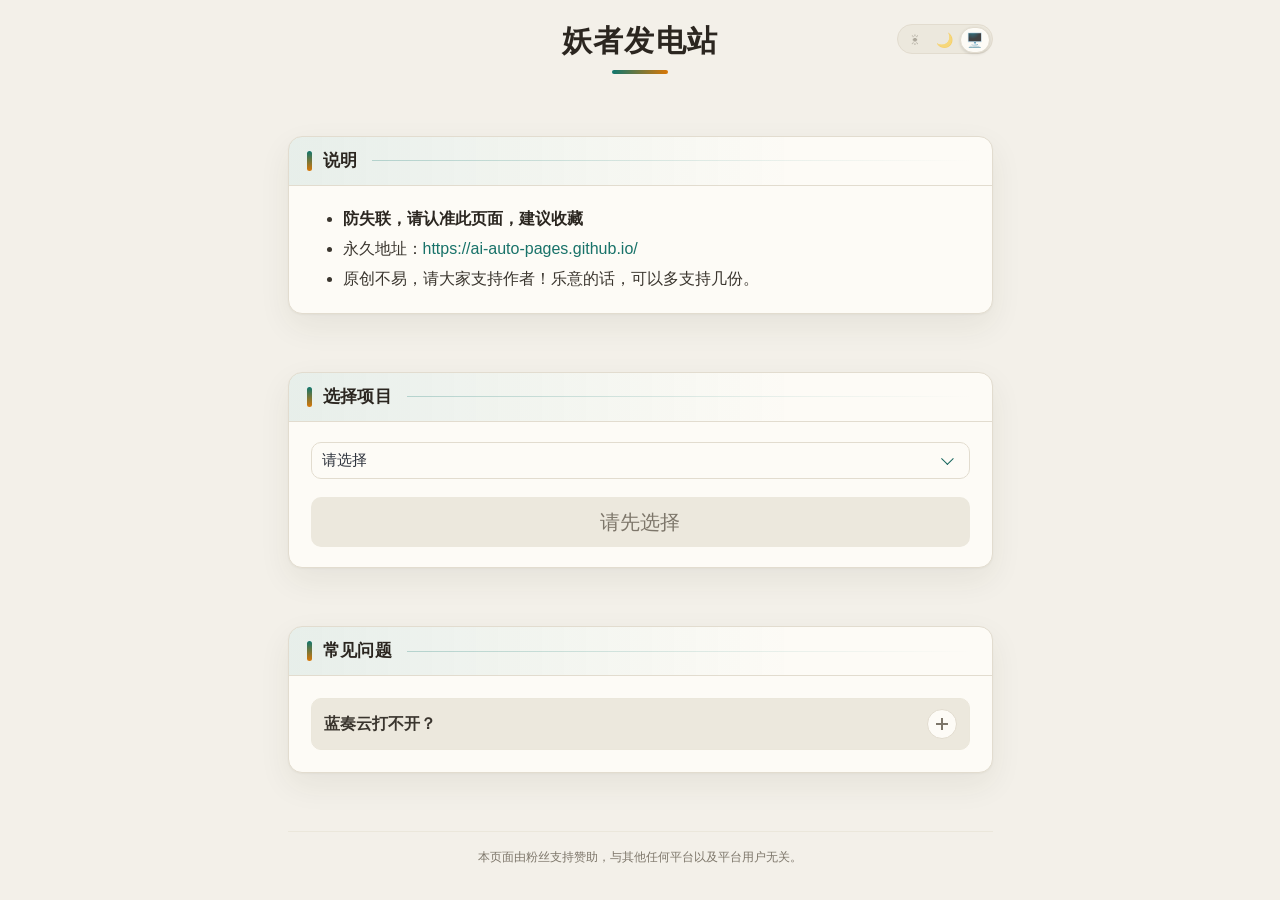
<file: index.html>
<!doctype html>
<html lang="zh-CN">
<head>
<meta charset="utf-8">
<script>
/* Theme before first paint: read the stored choice (light / dark /
   system, default system), and set data-theme on <html> so Bulma
   and bulma-theme.css paint the right theme immediately, with no
   light flash on a dark phone. System means: follow matchMedia,
   and the main script below listens for system changes. */
(function () {
  try {
    var choice = localStorage.getItem('ai-auto-pages-theme') || 'system';
    var dark = window.matchMedia && window.matchMedia('(prefers-color-scheme: dark)').matches;
    var effective = choice === 'dark' ? 'dark' : choice === 'light' ? 'light' : (dark ? 'dark' : 'light');
    document.documentElement.setAttribute('data-theme', effective);
    document.documentElement.setAttribute('data-theme-choice', choice);
  } catch (e) {}
})();
</script>
<script>
/* Start loading the site data right now, in parallel with the two
   stylesheets below (bulma.min.css is ~678 KB, the JSON is ~11 KB,
   so the data is normally ready before the first styled paint and
   the page never shows its empty skeleton). The main script at the
   bottom reuses this promise instead of starting a second fetch.
   The timestamp query stays, so edits saved via the edit page are
   still visible immediately, with no cache staleness. */
window.__siteData = fetch('data/site.json?' + Date.now()).then(function (res) {
  if (!res.ok) throw new Error('HTTP ' + res.status);
  return res.json();
});
window.__siteData.catch(function () {});
/* Safety net for the reveal gate in bulma-theme.css: whatever
   happens below, the page is shown within 3 seconds. */
setTimeout(function () { document.documentElement.classList.add('ready'); }, 3000);
</script>
<meta name="viewport" content="width=device-width, initial-scale=1, viewport-fit=cover">
<title>妖者发电站</title>
<meta name="description" content="妖者发电站是《被染绿的幸福》的支持页面，作者妖者。作者主页永久地址，防失联地址。">
<meta name="keywords" content="被染绿的幸福,染绿,妖者,张明,风千华,舒仪涵,顾爱如,佐含言">
<meta name="robots" content="index, follow">
<link rel="canonical" href="https://ai-auto-pages.github.io/">
<meta property="og:title" content="妖者发电站">
<meta property="og:description" content="妖者发电站是《被染绿的幸福》的支持页面，作者妖者。作者主页永久地址，防失联地址。">
<meta property="og:type" content="website">
<meta property="og:url" content="https://ai-auto-pages.github.io/">
<meta property="og:locale" content="zh_CN">
<meta name="twitter:card" content="summary">
<script type="application/ld+json">
{
  "@context": "https://schema.org",
  "@graph": [
    {
      "@type": "WebSite",
      "name": "妖者发电站",
      "url": "https://ai-auto-pages.github.io/",
      "inLanguage": "zh-CN",
      "description": "妖者发电站是《被染绿的幸福》的支持页面，作者妖者。"
    },
    {
      "@type": "CreativeWork",
      "name": "被染绿的幸福",
      "author": {"@type": "Person", "name": "妖者"},
      "keywords": ["被染绿的幸福", "染绿", "妖者", "张明", "风千华", "舒仪涵", "顾爱如", "佐含言"]
    }
  ]
}
</script>
<link rel="icon" type="image/x-icon" href="favicon.ico">
<noscript><style>html:not(.ready) .site-section { visibility: visible; }</style></noscript>
<link rel="stylesheet" href="bulma.min.css">
<link rel="stylesheet" href="bulma-theme.css?v=20261030-02">
</head>
<body>
<section class="section site-section">
<div class="container is-max-tablet site-container">
<div class="theme-switch">
  <div class="theme-switch-group" role="group" aria-label="切换主题" data-active="system">
    <span class="theme-switch-thumb" aria-hidden="true"></span>
    <button type="button" data-theme-choice="light" title="浅色" aria-label="浅色主题">☀</button>
    <button type="button" data-theme-choice="dark" title="深色" aria-label="深色主题">🌙</button>
    <button type="button" data-theme-choice="system" title="跟随系统" aria-label="跟随系统主题">🖥️</button>
  </div>
</div>
  <h1 id="siteTitle" class="title has-text-centered">妖者发电站</h1>

  <div class="card mb-4">
    <header class="card-header"><p class="card-header-title">说明</p></header>
    <div class="card-content">
      <div class="content">
        <ul>
          <li><strong>防失联，请认准此页面，建议收藏</strong></li>
          <li>永久地址：<a href="https://ai-auto-pages.github.io/">https://ai-auto-pages.github.io/</a></li>
          <li>原创不易，请大家支持作者！乐意的话，可以多支持几份。</li>
        </ul>
      </div>
    </div>
  </div>

  <div class="card mb-4">
    <header class="card-header"><p class="card-header-title">选择项目</p></header>
    <div class="card-content">
      <div class="field">
        <div class="control">
          <div class="select is-fullwidth">
            <select id="projectSelect"><option>数据加载中……</option></select>
          </div>
        </div>
      </div>
      <div id="detail" class="detail"></div>
      <button id="actionBtn" class="button is-primary is-fullwidth is-medium mt-4" disabled>请先选择</button>
    </div>
  </div>

  <div class="card mb-4" id="faqSection">
    <header class="card-header"><p class="card-header-title">常见问题</p></header>
    <div class="card-content">
      <div id="faqList"></div>
    </div>
  </div>

  <footer class="footer has-text-centered is-size-7 pt-4 pb-2">本页面由粉丝支持赞助，与其他任何平台以及平台用户无关。</footer>
</div>
</section>

<script>
const select = document.getElementById('projectSelect');
const detail = document.getElementById('detail');
const btn = document.getElementById('actionBtn');
let products = [];

async function load(){
  try {
    const data = await (window.__siteData || fetch('data/site.json?' + Date.now()).then(function (res) {
      if (!res.ok) throw new Error('HTTP ' + res.status);
      return res.json();
    }));
    if (data.title) { document.getElementById('siteTitle').textContent = data.title; document.title = data.title; }
    products = data.products || [];
    select.innerHTML = '<option value="">请选择</option>' + products.map((p, i) => '<option value="' + i + '">' + p.name + '</option>').join('');
    const faqs = data.faqs || [];
    const faqList = document.getElementById('faqList');
    const faqSection = document.getElementById('faqSection');
    if (!faqs.length) { faqSection.style.display = 'none'; }
    else {
      faqSection.style.display = '';
      faqList.innerHTML = '';
      faqs.forEach(f => {
        const question = f['问题'] || f.question || '';
        const answer = f['回答'] || f.answer || '';
        if (!question && !answer) return;
        const d = document.createElement('details');
        const s = document.createElement('summary');
        s.textContent = question;
        const a = document.createElement('div');
        a.innerHTML = answer;
        d.appendChild(s); d.appendChild(a); faqList.appendChild(d);
      });
    }
  } catch (e) {
    select.innerHTML = '<option value="">数据加载失败，请刷新重试</option>';
  } finally {
    /* Data is in (or has failed): show the finished page in one
       paint, with the space-between layout already settled. */
    document.documentElement.classList.add('ready');
  }
}
select.addEventListener('change', () => {
  const idx = select.value === '' ? -1 : Number(select.value);
  const p = idx >= 0 ? products[idx] : null;
  if (!p) { detail.classList.remove('show'); btn.disabled = true; btn.textContent = '请先选择'; return; }
  if (p.tips) { detail.classList.add('show'); detail.innerHTML = '<div>' + p.tips + '</div>'; } else { detail.classList.remove('show'); detail.innerHTML = ''; }
  btn.disabled = false; btn.textContent = '去发电';
});
btn.addEventListener('click', () => {
  const idx = select.value === '' ? -1 : Number(select.value);
  const p = idx >= 0 ? products[idx] : null;
  if (!p) return;
  const target = p.url;
  if (target) window.open(target, '_blank');
});
load();
</script>
<script>
/* Theme switch: a quiet three-symbol segmented group. Choice
   is stored (light / dark / system) and shared by both pages via
   localStorage. System does not mean a CSS media query: it means
   this script sets data-theme from matchMedia and updates it when
   the system theme changes, so manual Light always wins over a
   dark phone, and manual Dark always wins over a light phone.
   The head script already set the first paint. The sliding pill
   behind the active symbol moves by CSS transition on the
   group's data-active attribute; the group only gets the ready
   class after the first apply, so the pill does not slide on
   page load. */
(function () {
  var KEY = 'ai-auto-pages-theme';
  var root = document.querySelector('.theme-switch');
  if (!root) return;
  var group = root.querySelector('.theme-switch-group');
  var items = group.querySelectorAll('button');
  var media = window.matchMedia ? window.matchMedia('(prefers-color-scheme: dark)') : null;
  function effective(choice) {
    if (choice === 'dark') return 'dark';
    if (choice === 'light') return 'light';
    return media && media.matches ? 'dark' : 'light';
  }
  function apply(choice) {
    try { localStorage.setItem(KEY, choice); } catch (e) {}
    document.documentElement.setAttribute('data-theme', effective(choice));
    document.documentElement.setAttribute('data-theme-choice', choice);
    group.setAttribute('data-active', choice);
    items.forEach(function (b) {
      b.classList.toggle('is-active', b.getAttribute('data-theme-choice') === choice);
    });
  }
  items.forEach(function (b) {
    b.addEventListener('click', function () { apply(b.getAttribute('data-theme-choice')); });
  });
  if (media && media.addEventListener) {
    media.addEventListener('change', function () {
      var choice = document.documentElement.getAttribute('data-theme-choice') || 'system';
      if (choice === 'system') apply('system');
    });
  }
  try { apply(localStorage.getItem(KEY) || 'system'); } catch (e) { apply('system'); }
  group.classList.add('ready');
})();
</script>
</body>
</html>
</file>
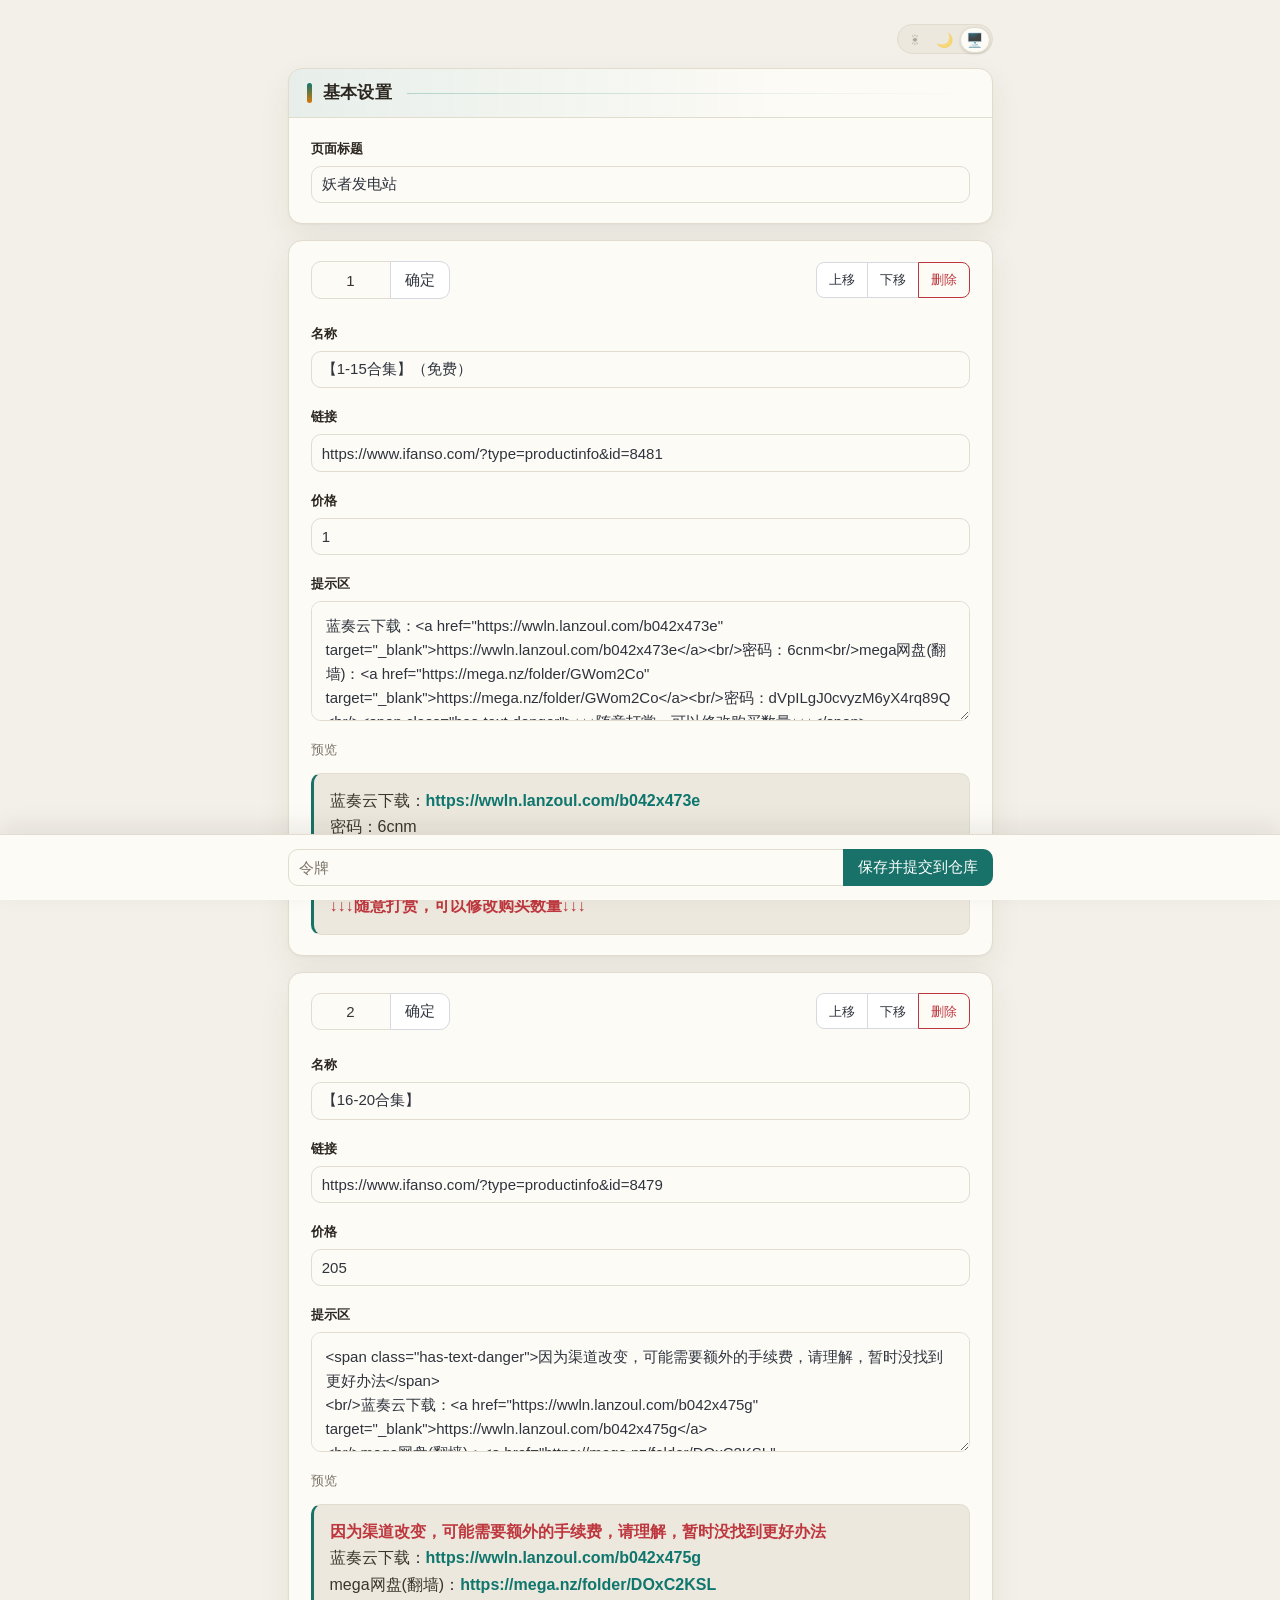
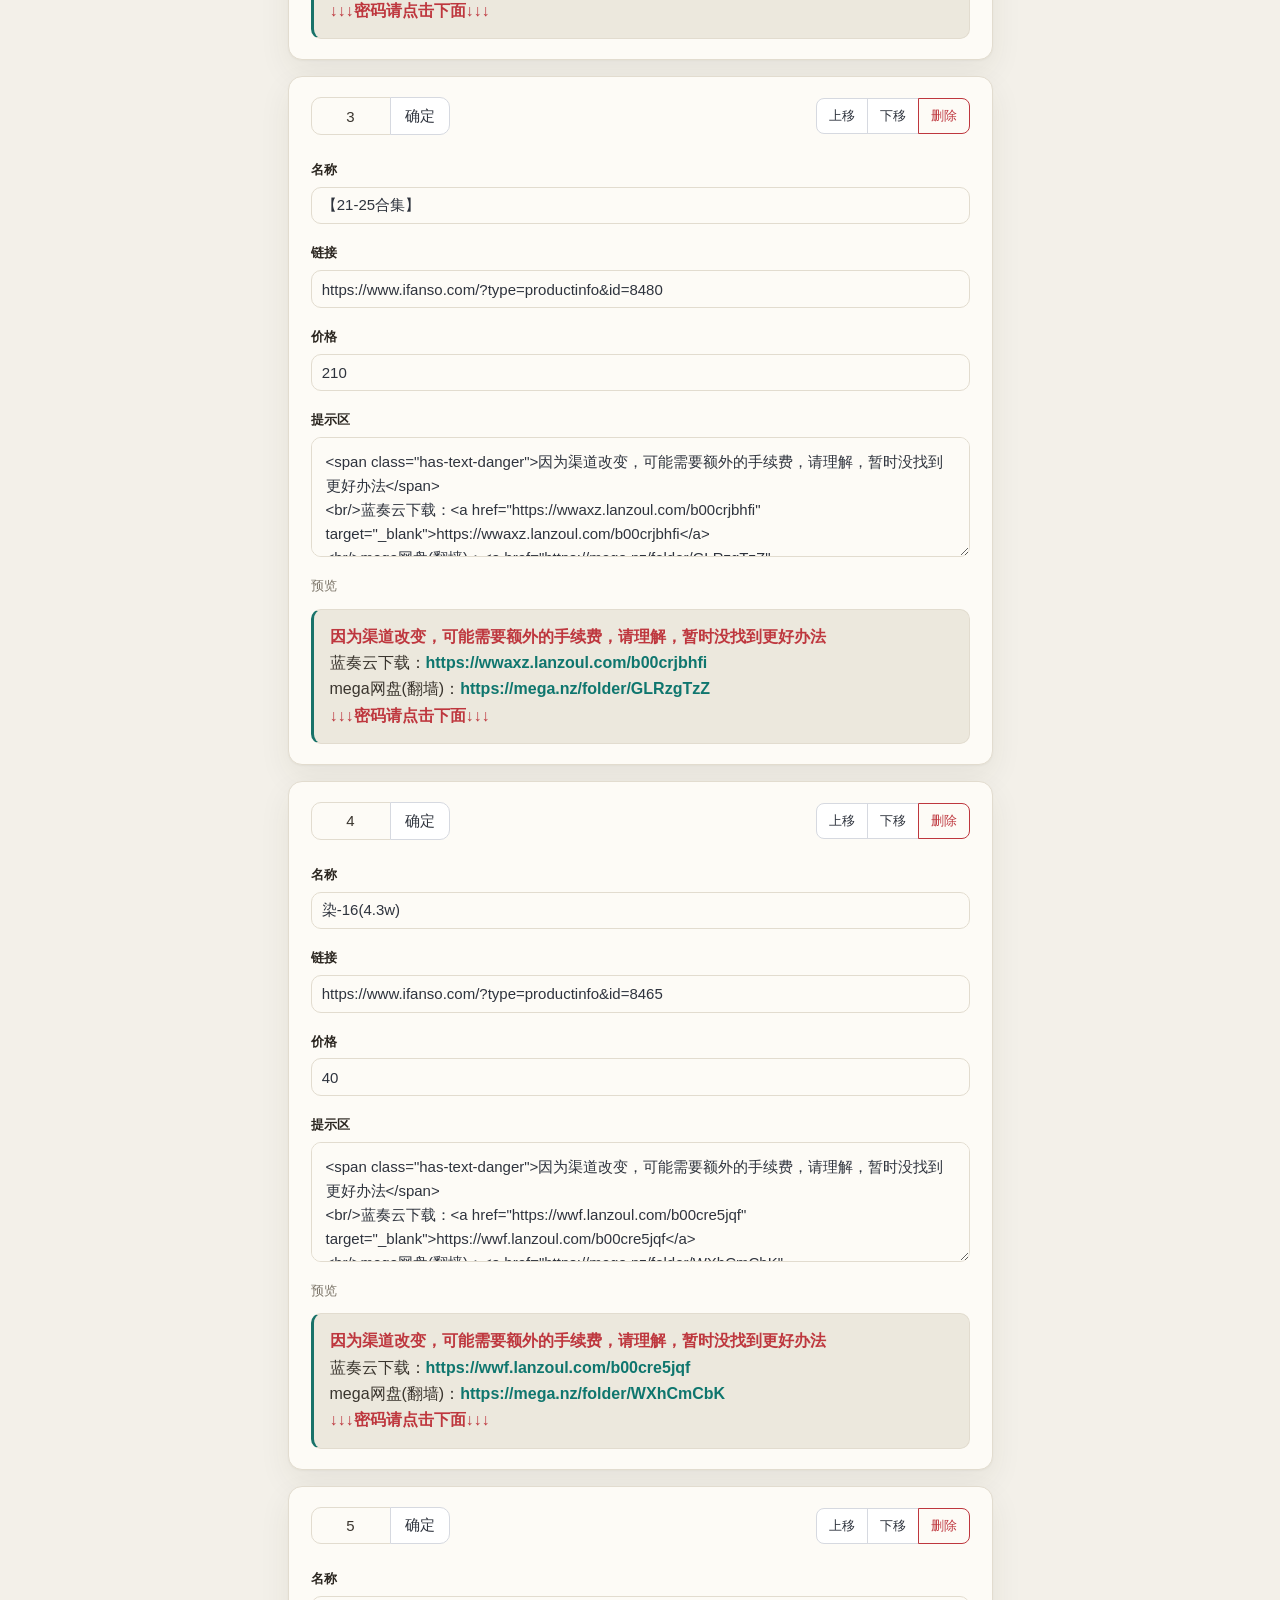
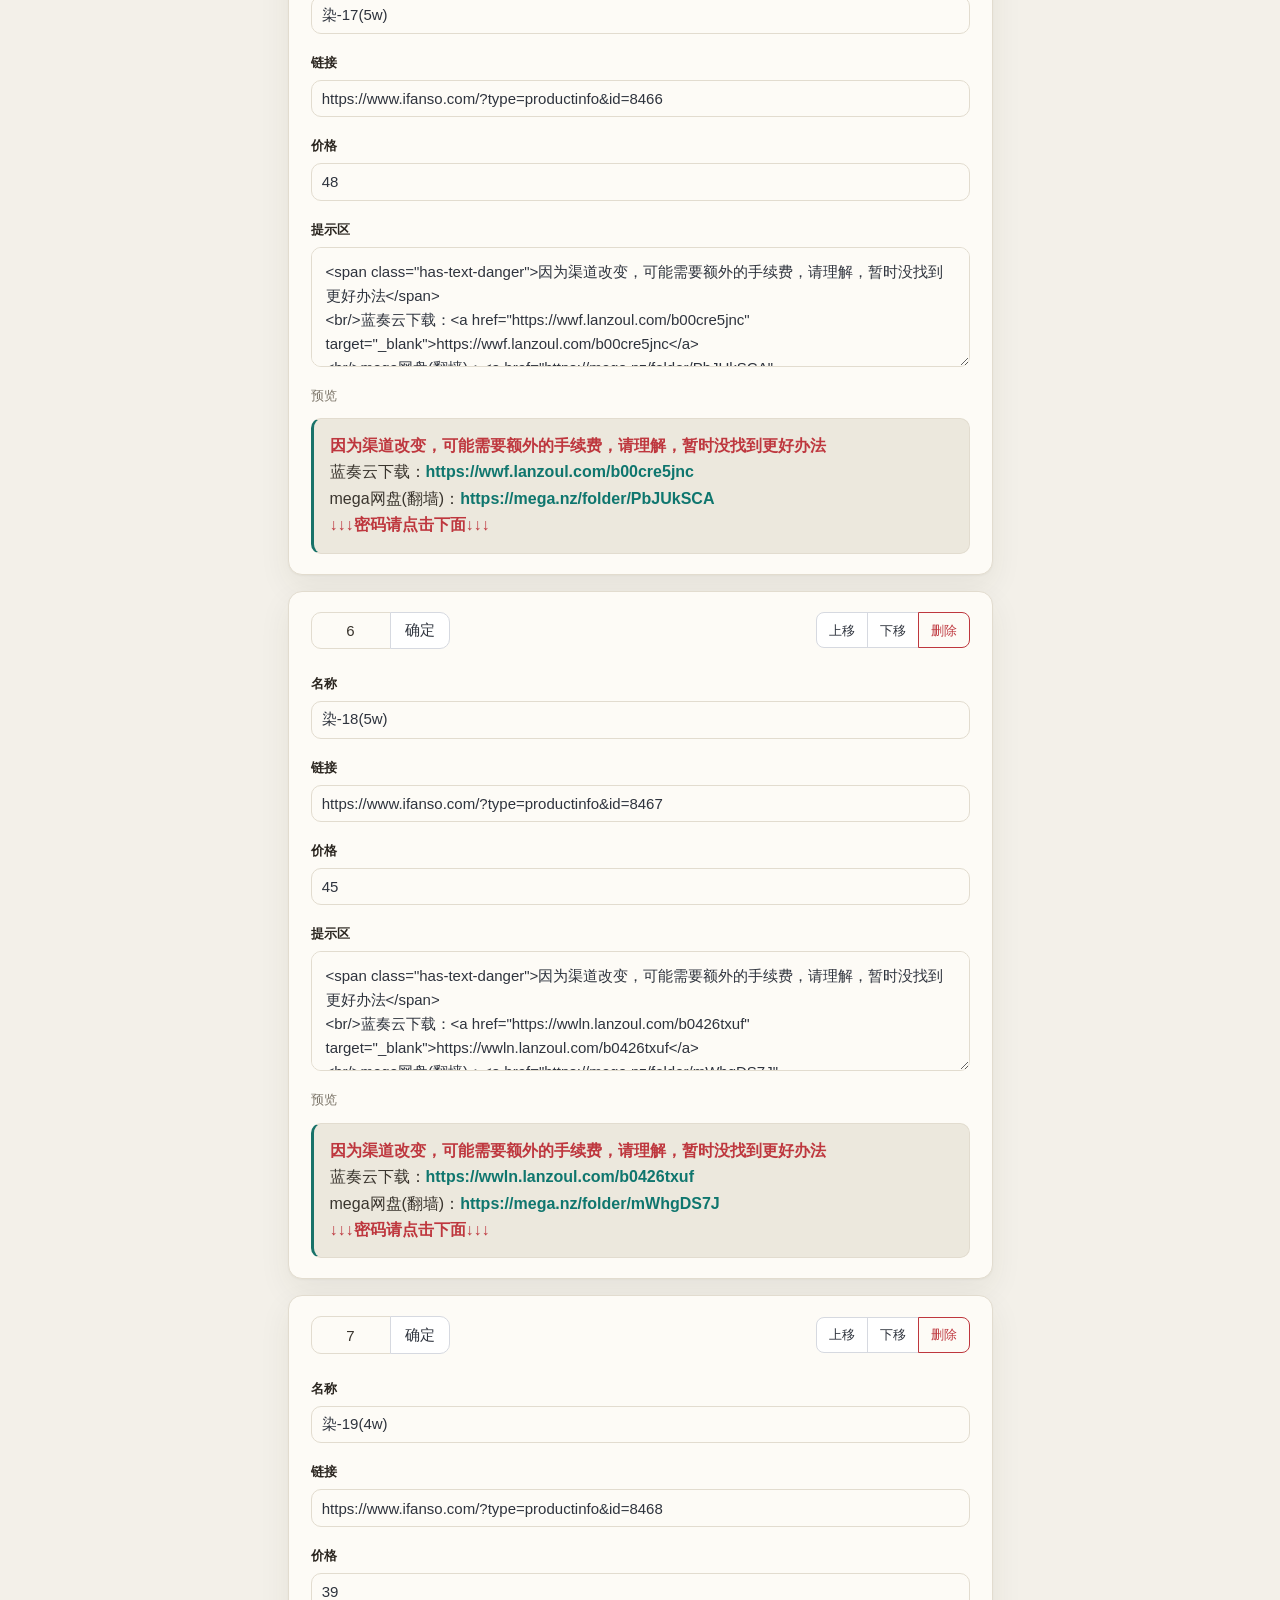
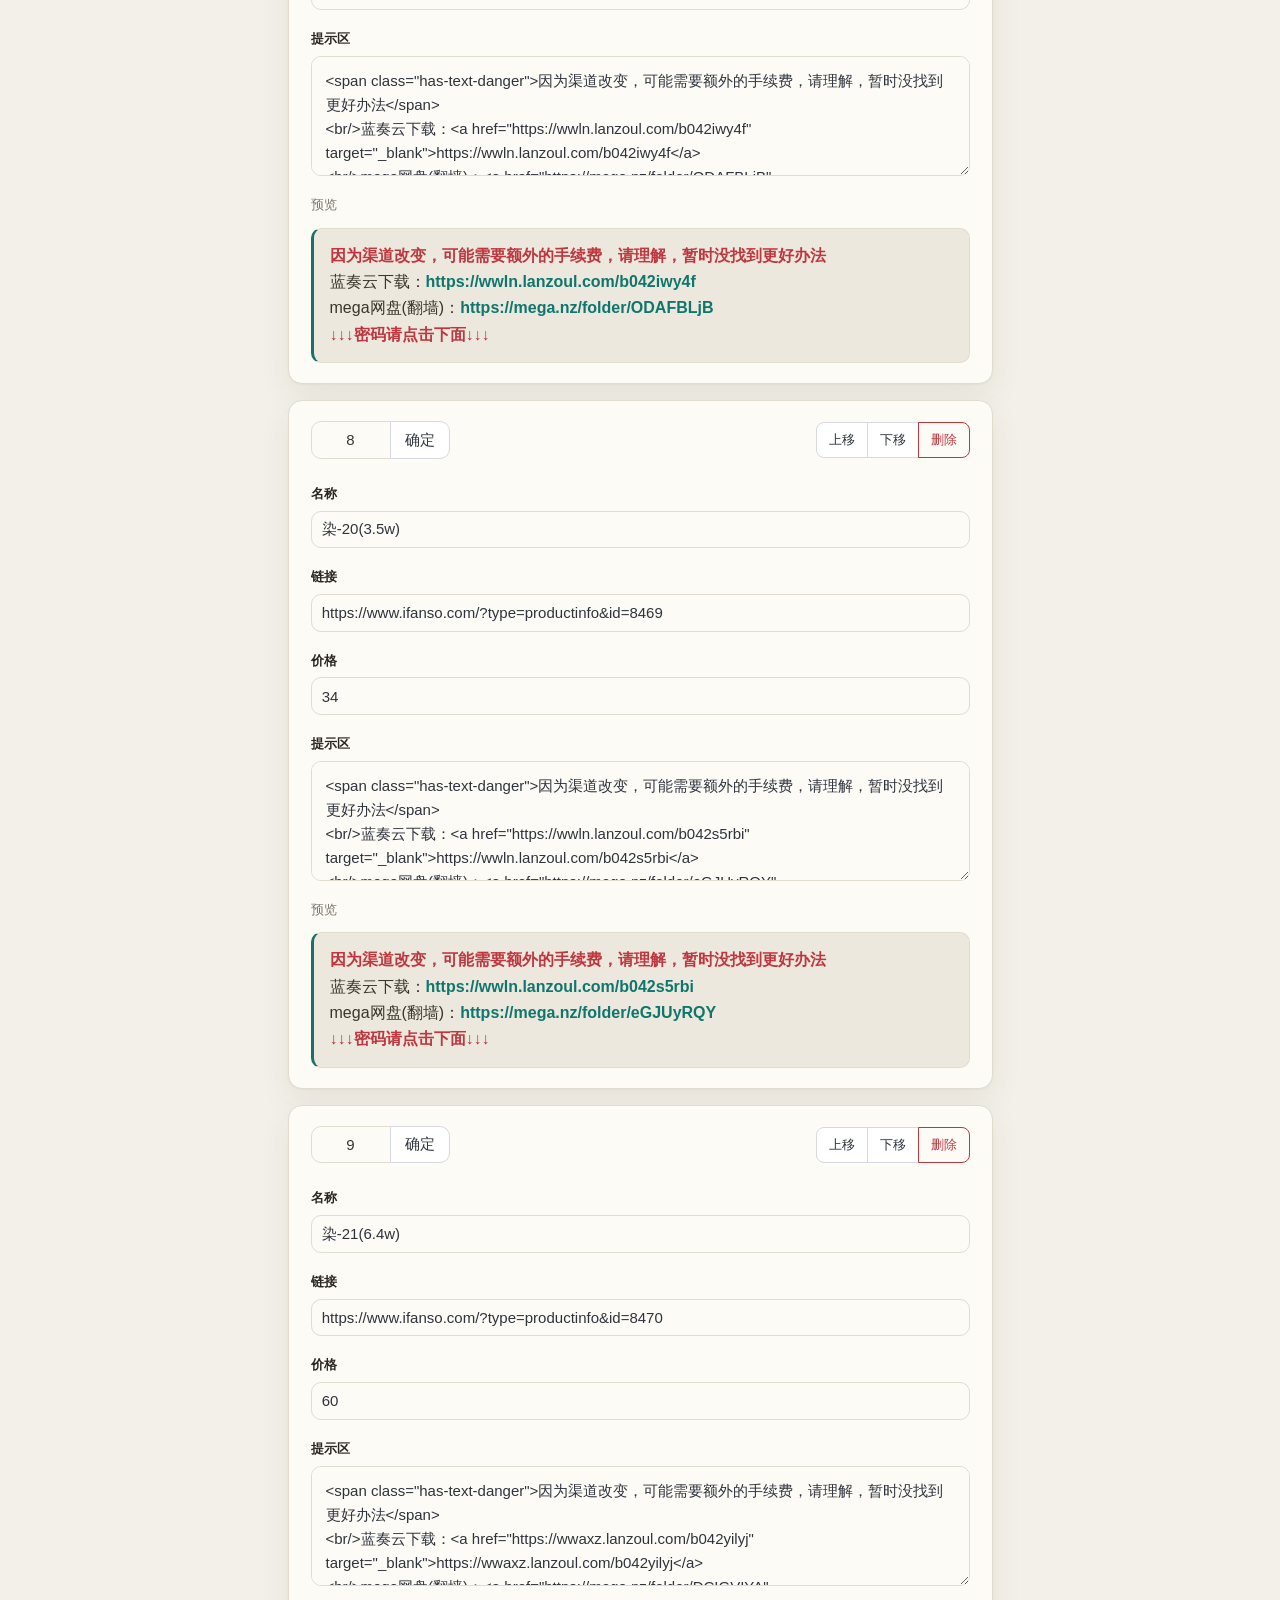
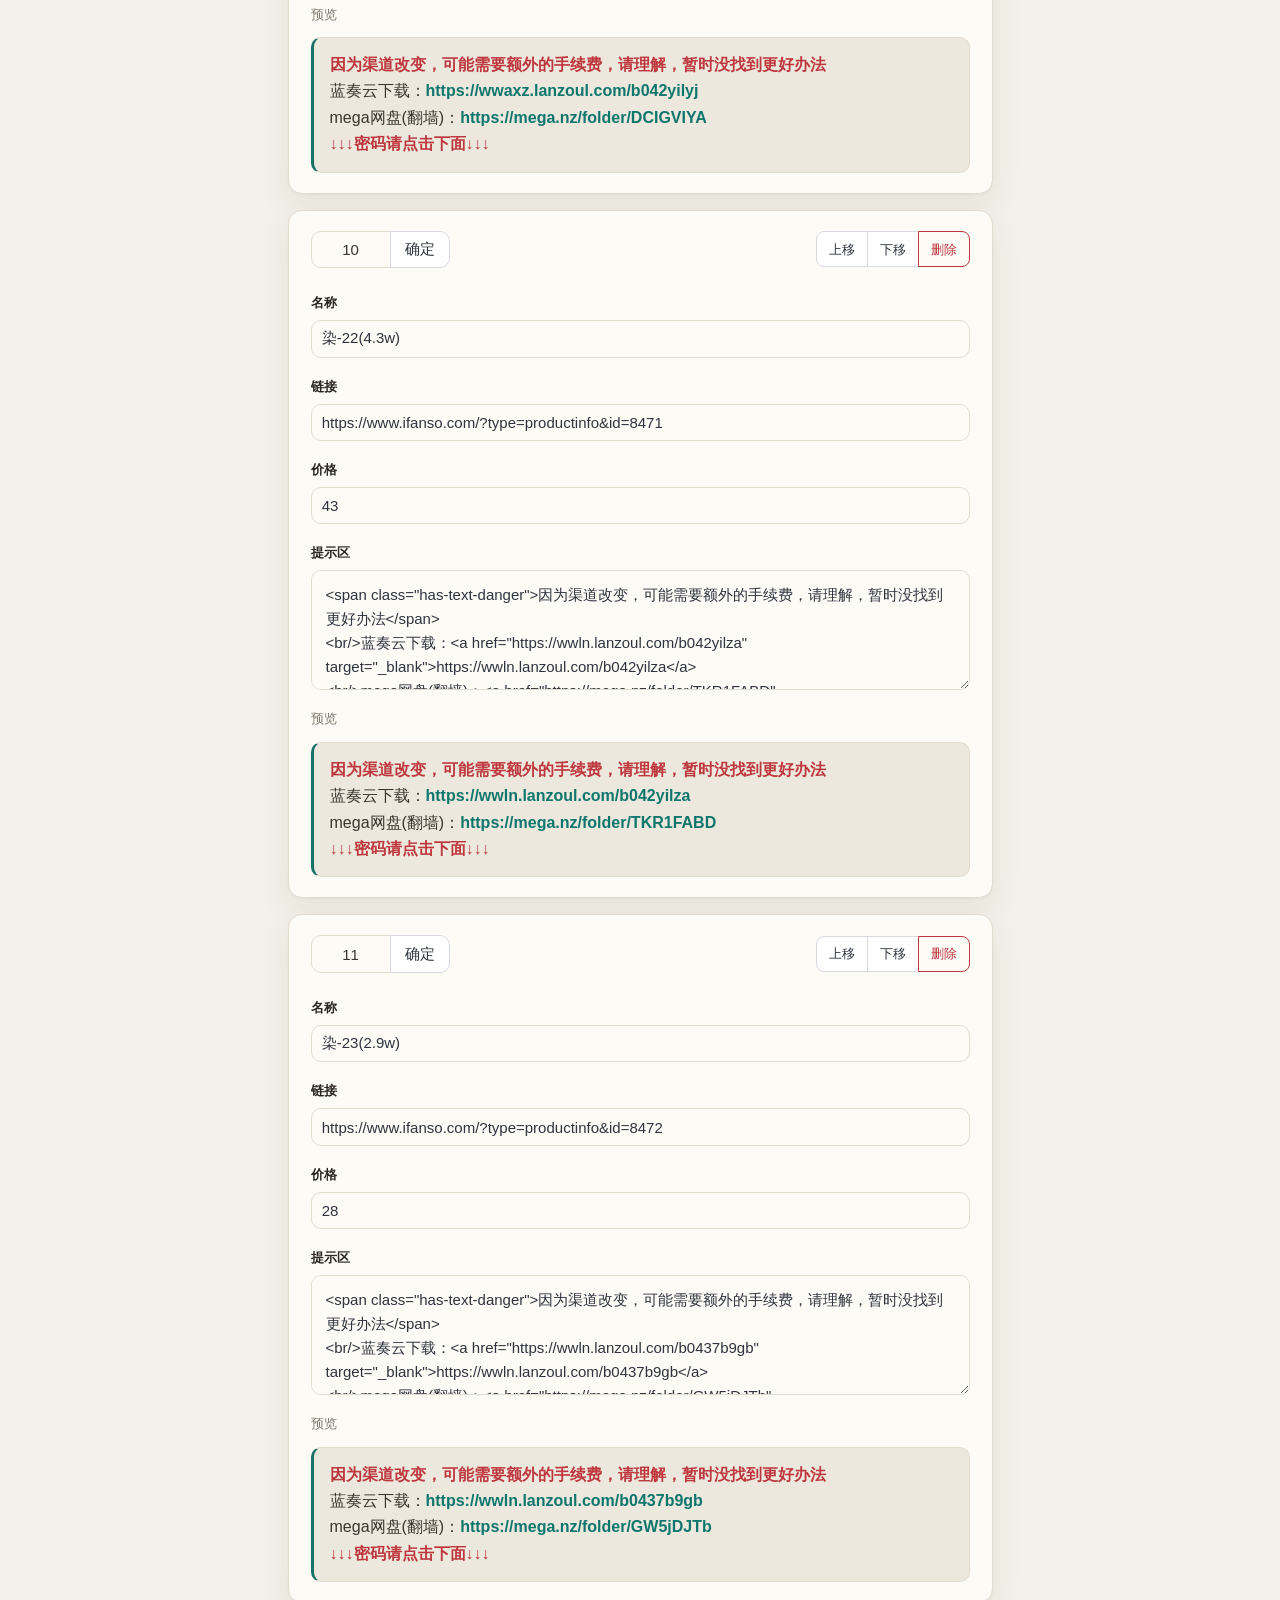
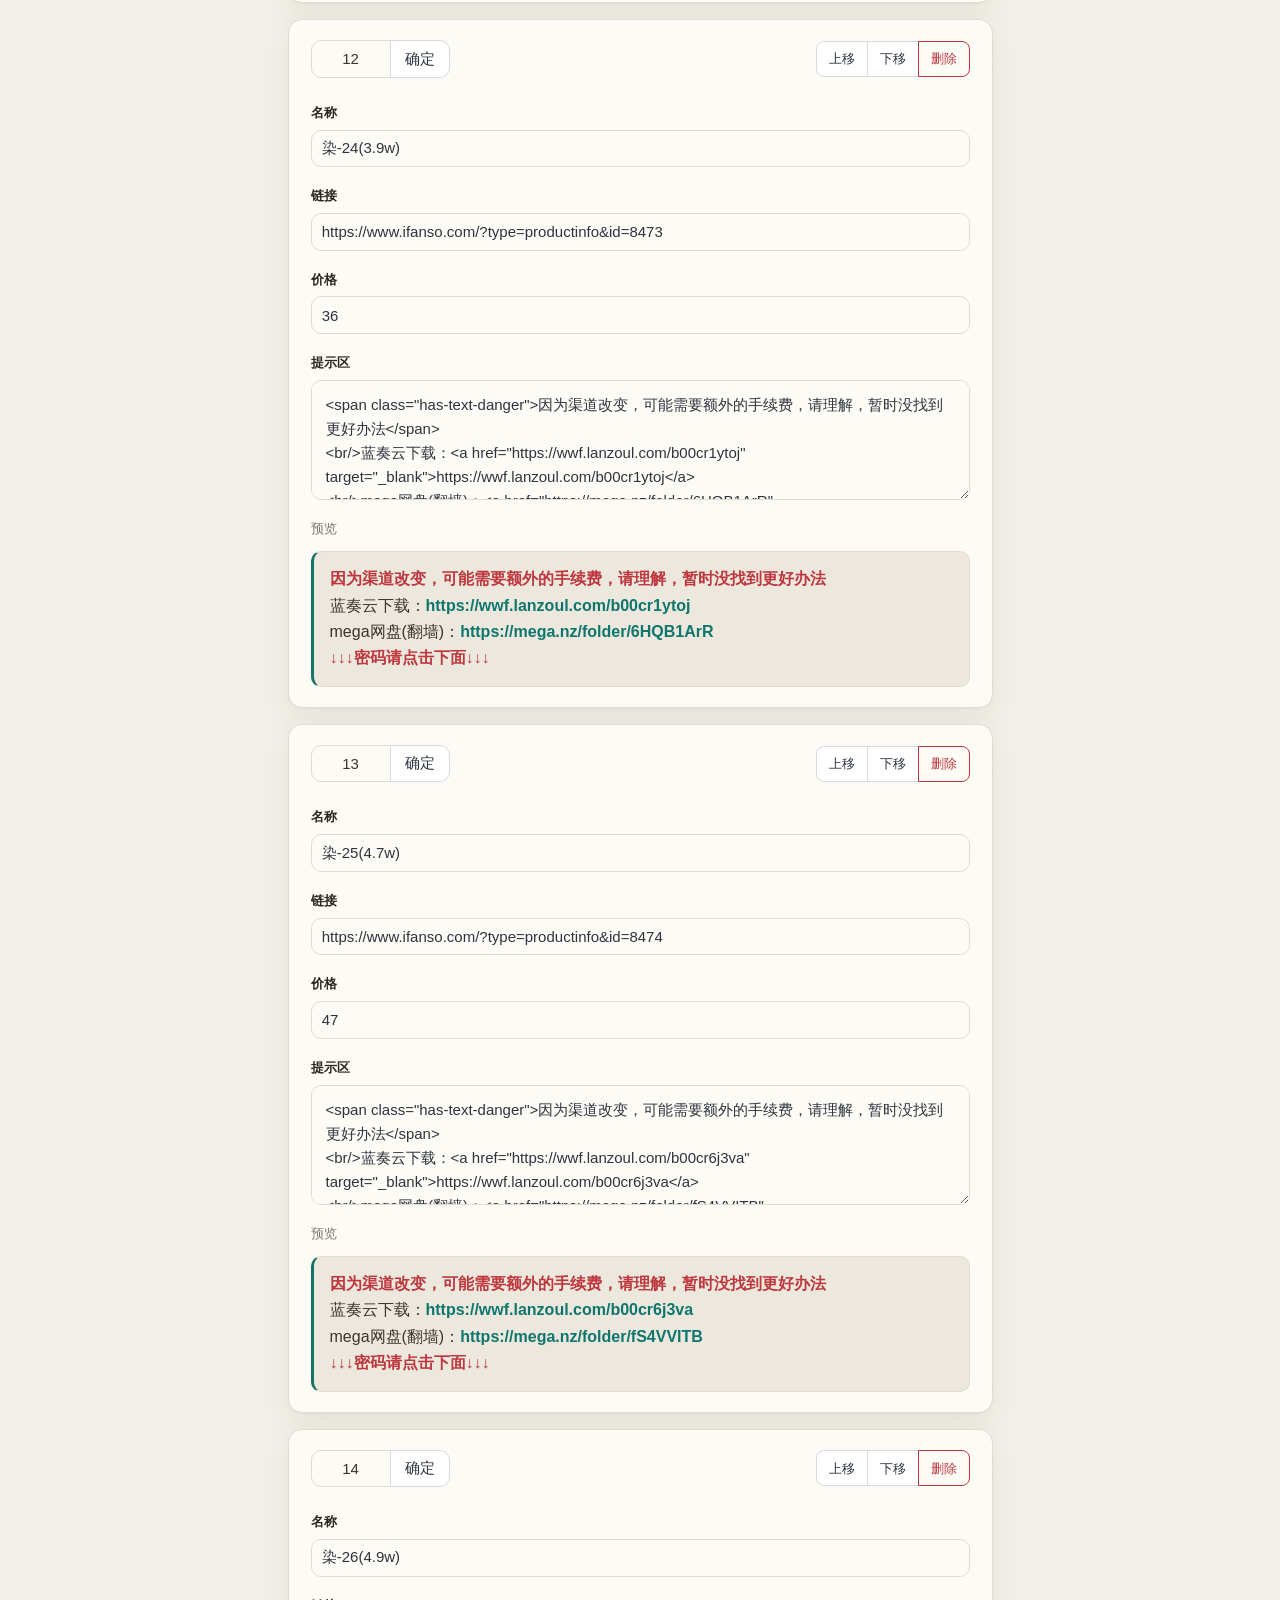
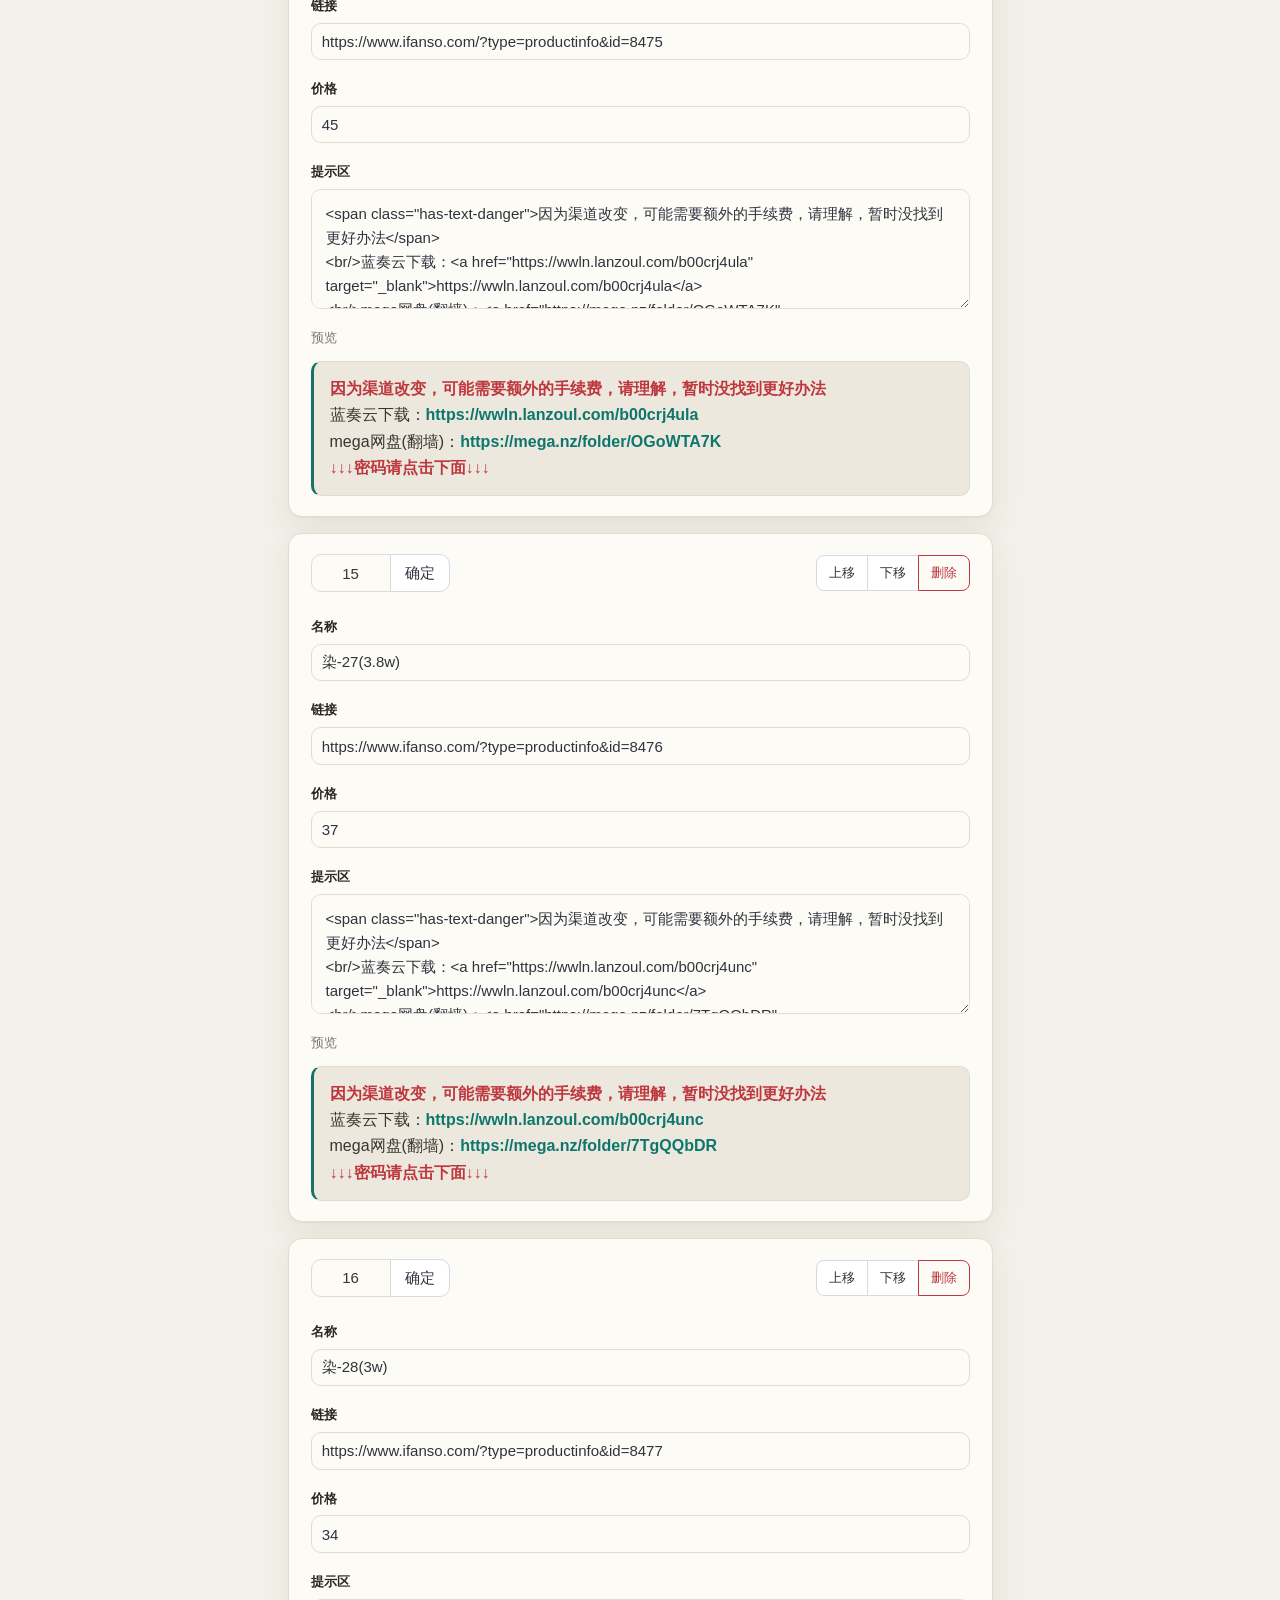
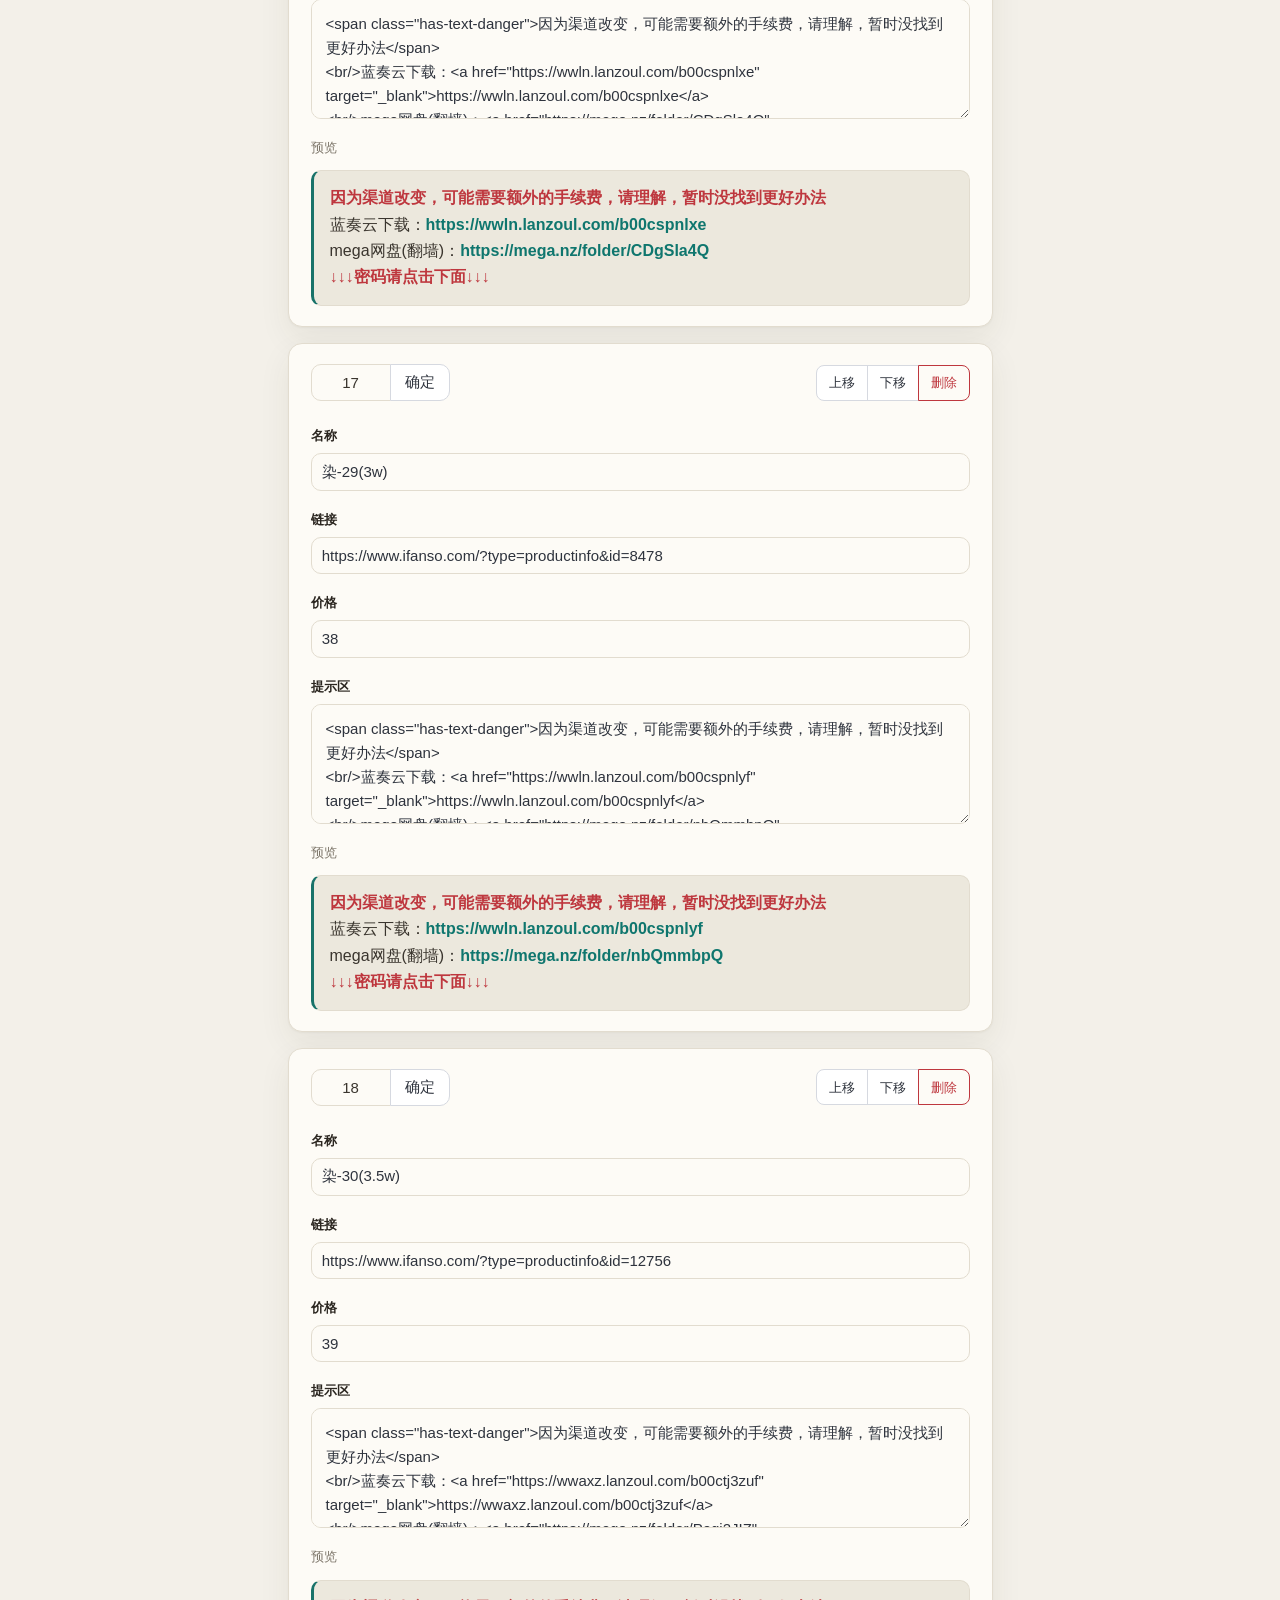
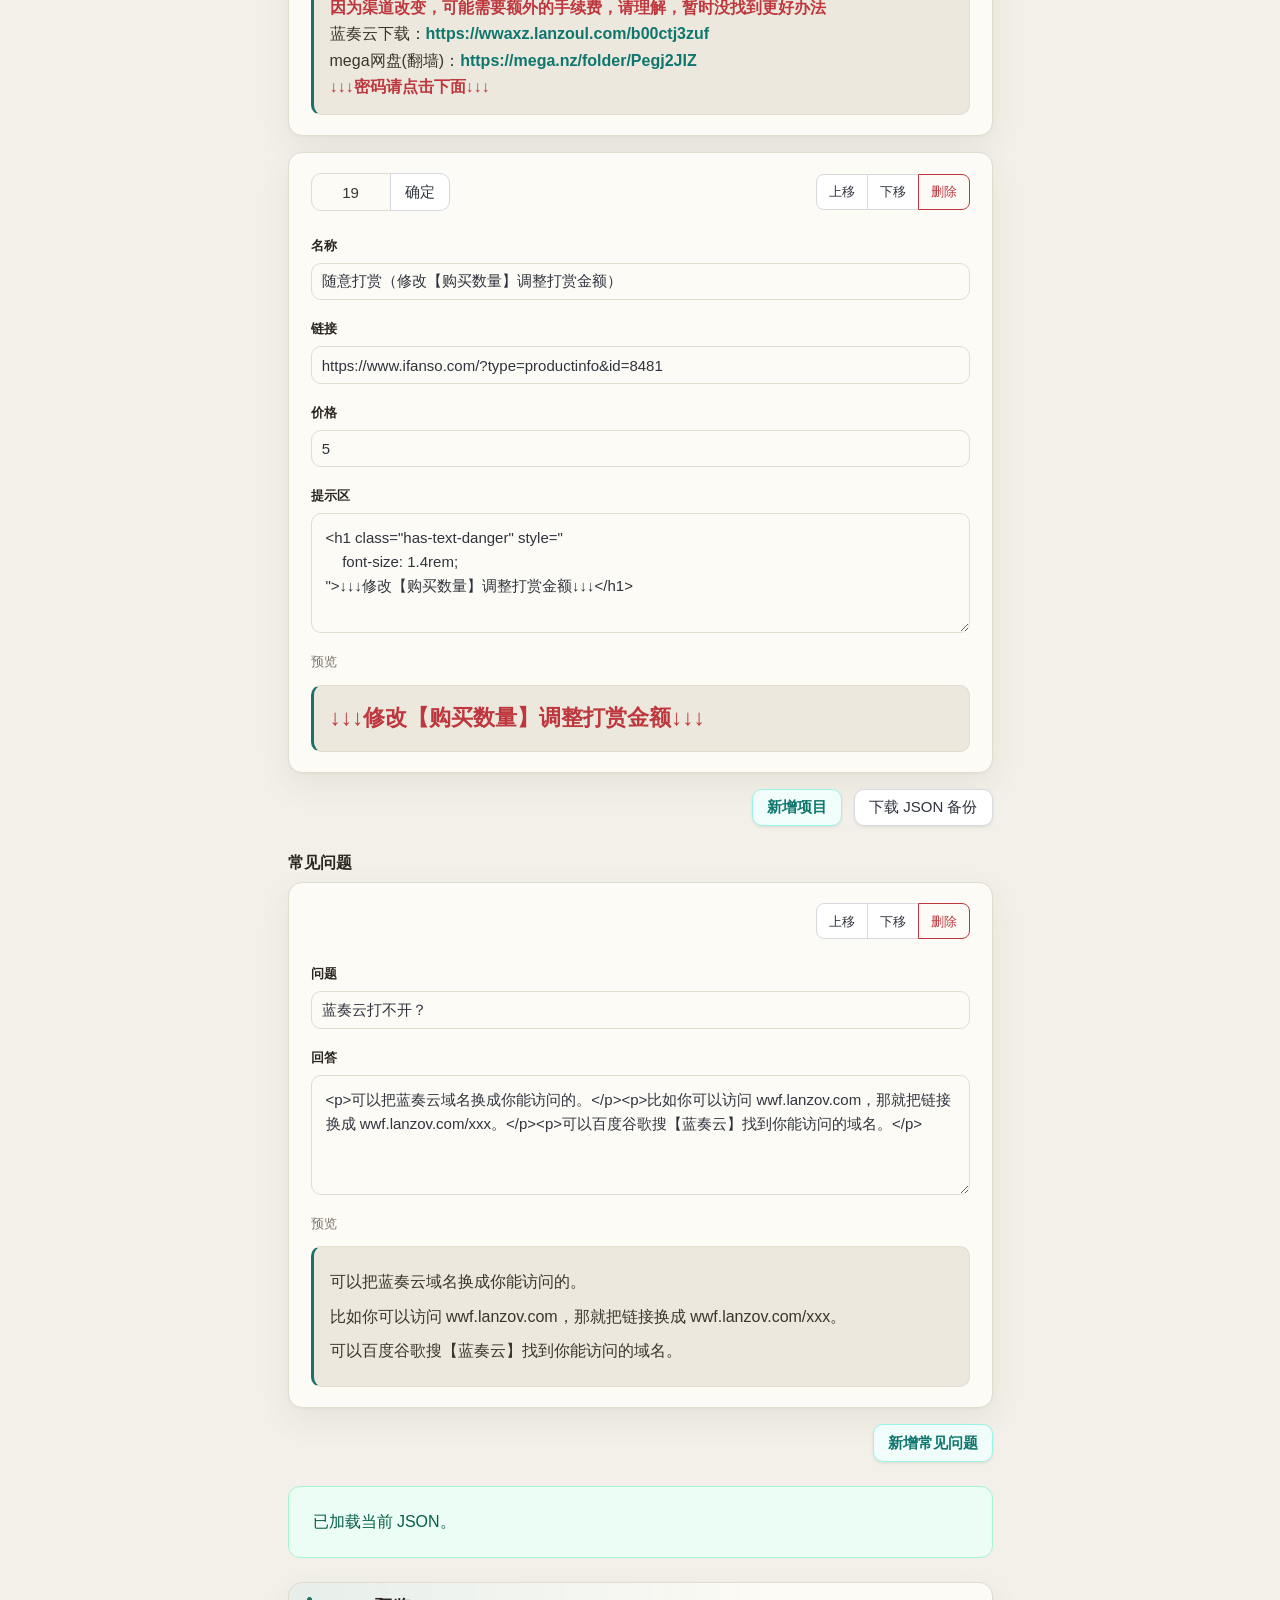
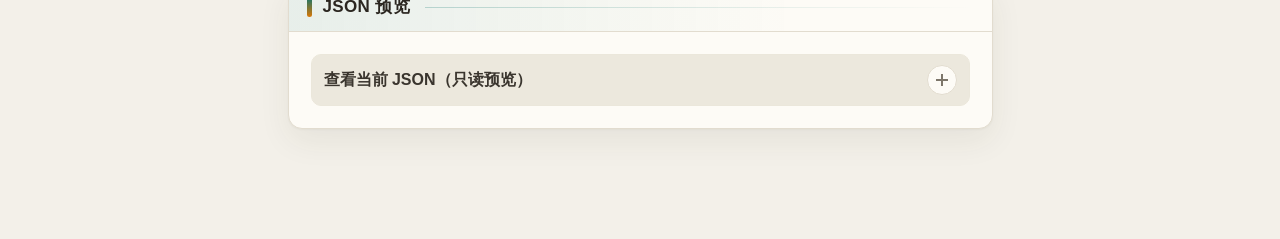
<file: edit.html>
<!doctype html>
<html lang="zh-CN">
<head>
<meta charset="utf-8">
<script>
/* Theme before first paint: read the stored choice (light / dark /
   system, default system), and set data-theme on <html> so Bulma
   and bulma-theme.css paint the right theme immediately, with no
   light flash on a dark phone. System means: follow matchMedia,
   and the main script below listens for system changes. */
(function () {
  try {
    var choice = localStorage.getItem('ai-auto-pages-theme') || 'system';
    var dark = window.matchMedia && window.matchMedia('(prefers-color-scheme: dark)').matches;
    var effective = choice === 'dark' ? 'dark' : choice === 'light' ? 'light' : (dark ? 'dark' : 'light');
    document.documentElement.setAttribute('data-theme', effective);
    document.documentElement.setAttribute('data-theme-choice', choice);
  } catch (e) {}
})();
</script>
<meta name="viewport" content="width=device-width, initial-scale=1, viewport-fit=cover">
<title>编辑</title>
<meta name="robots" content="noindex, nofollow">
<link rel="stylesheet" href="bulma.min.css">
<link rel="stylesheet" href="bulma-theme.css?v=20261027-01">
</head>
<body class="edit">
<section class="section edit-section">
<div class="container is-max-tablet edit-container">
<div class="theme-switch">
  <div class="theme-switch-group" role="group" aria-label="切换主题" data-active="system">
    <span class="theme-switch-thumb" aria-hidden="true"></span>
    <button type="button" data-theme-choice="light" title="浅色" aria-label="浅色主题">☀</button>
    <button type="button" data-theme-choice="dark" title="深色" aria-label="深色主题">🌙</button>
    <button type="button" data-theme-choice="system" title="跟随系统" aria-label="跟随系统主题">🖥️</button>
  </div>
</div>
  <div class="card mb-4">
    <header class="card-header"><p class="card-header-title">基本设置</p></header>
    <div class="card-content">
      <div class="field">
        <label class="label" for="fTitle">页面标题</label>
        <div class="control"><input id="fTitle" class="input" type="text"></div>
      </div>
    </div>
  </div>

  <div id="productList"></div>

  <div class="buttons mt-4 is-right">
    <button id="addBtn" type="button" class="button">新增项目</button>
    <button id="downloadBtn" type="button" class="button">下载 JSON 备份</button>
  </div>

  <div class="section-title">常见问题</div>
  <div id="faqList"></div>
  <div class="buttons mt-4 is-right">
    <button id="addFaqBtn" type="button" class="button">新增常见问题</button>
  </div>

  <div id="status" class="notification mt-4">正在加载当前 JSON……</div>

  <div class="card mt-4">
    <header class="card-header"><p class="card-header-title">JSON 预览</p></header>
    <div class="card-content">
      <details>
        <summary>查看当前 JSON（只读预览）</summary>
        <pre id="jsonPreview" class="json-preview"></pre>
      </details>
    </div>
  </div>
</div>
</section>

<div class="savebar"><div class="container is-max-tablet savebar-inner">
  <div class="field has-addons">
    <p class="control is-expanded">
      <input id="token" class="input" type="password" placeholder="令牌" autocomplete="off">
    </p>
    <p class="control">
      <button id="saveBtn" type="button" class="button is-primary">保存并提交到仓库</button>
    </p>
  </div>
</div></div>

<script>
const $ = id => document.getElementById(id);
const OWNER = 'AI-auto-pages';
const REPO = 'ai-auto-pages.github.io';
const BRANCH = 'main';
const JSON_PATH = 'data/site.json';
let data = null;
let originalJsonText = '';

function setStatus(msg, kind){
  const el = $('status');
  el.textContent = msg;
  el.className = 'notification mt-4' + (kind === 'error' ? ' is-danger' : kind === 'ok' ? ' is-success' : '');
}
function decodeB64(b64){
  const bin = atob(String(b64).replace(/\s/g,''));
  const bytes = new Uint8Array(bin.length);
  for (let i=0;i<bin.length;i++) bytes[i]=bin.charCodeAt(i);
  return new TextDecoder('utf-8').decode(bytes);
}
function encodeB64(str){
  const bytes = new TextEncoder().encode(str);
  let bin = '';
  const chunk = 0x8000;
  for (let i=0;i<bytes.length;i+=chunk) bin += String.fromCharCode.apply(null, bytes.subarray(i, i+chunk));
  return btoa(bin);
}
function apiUrl(){
  return 'https://api.github.com/repos/' + OWNER + '/' + REPO + '/contents/' + JSON_PATH;
}
function collectFromForm(){
  const products = [];
  document.querySelectorAll('.product').forEach(el => {
    products.push({
      name: el.querySelector('.pName').value,
      url: el.querySelector('.pUrl').value,
      price: el.querySelector('.pPrice').value === '' ? 1 : Number(el.querySelector('.pPrice').value),
      tips: el.querySelector('.pTips').value,
    });
  });
  const faqs = [];
  document.querySelectorAll('.faq').forEach(el => {
    const faq = {};
    faq['问题'] = el.querySelector('.fQuestion').value;
    faq['回答'] = el.querySelector('.fAnswer').value;
    faqs.push(faq);
  });
  return { title: $('fTitle').value, products: products, faqs: faqs };
}
function updatePreviewFor(el){
  el.querySelector('.preview').innerHTML = el.querySelector('.pTips').value || '';
}
function updateOrderPlaceholders(){
  document.querySelectorAll('.product').forEach((el, idx) => {
    const input = el.querySelector('.orderInput');
    if (input && document.activeElement !== input) input.placeholder = String(idx + 1);
  });
}
function refreshPreview(){
  try { $('jsonPreview').textContent = JSON.stringify(collectFromForm(), null, 2); } catch(e) {}
  document.querySelectorAll('.product').forEach(updatePreviewFor);
  document.querySelectorAll('.faq').forEach(el => { el.querySelector('.preview').innerHTML = el.querySelector('.fAnswer').value || ''; });
  updateOrderPlaceholders();
}
function moveCardTo(card, targetIndex){
  const list = $('productList');
  const cards = Array.from(list.children);
  const total = cards.length;
  if (targetIndex < 0) targetIndex = 0;
  if (targetIndex >= total) targetIndex = total - 1;
  list.removeChild(card);
  const remaining = Array.from(list.children);
  if (targetIndex >= remaining.length) list.appendChild(card);
  else list.insertBefore(card, remaining[targetIndex]);
  refreshPreview();
}
document.addEventListener('input', e => { if (e.target.closest('.product') || e.target.closest('.faq') || e.target.id === 'fTitle') refreshPreview(); });
function renderForm(){
  if (!data) return;
  $('fTitle').value = data.title || '';
  const list = $('productList');
  list.innerHTML = '';
  (data.products || []).forEach((p) => {
    const card = document.createElement('div');
    card.className = 'card product mb-4';
    card.innerHTML =
      '<div class="card-content">' +
      '<div class="level is-mobile"><div class="level-left"><div class="field has-addons"><p class="control order-control"><input class="input orderInput" type="number" min="1" max="999" size="3" inputmode="numeric" autocomplete="off"></p><p class="control"><button type="button" class="button orderBtn">确定</button></p></div></div><div class="level-right"><div class="field has-addons tool-addons"><p class="control"><button type="button" class="button is-small upBtn">上移</button></p><p class="control"><button type="button" class="button is-small downBtn">下移</button></p><p class="control"><button type="button" class="button is-small is-danger is-outlined delBtn">删除</button></p></div></div></div>' +
      '<div class="field"><label class="label">名称</label><div class="control"><input class="input pName" type="text"></div></div>' +
      '<div class="field"><label class="label">链接</label><div class="control"><input class="input pUrl" type="text" autocomplete="off"></div></div>' +
      '<div class="field"><label class="label">价格</label><div class="control"><input class="input pPrice" type="number" step="any"></div></div>' +
      '<div class="field"><label class="label">提示区</label><div class="control"><textarea class="textarea pTips"></textarea></div></div>' +
      '<div class="preview-label">预览</div>' +
      '<div class="preview"></div>' +
      '</div>';
    card.querySelector('.pName').value = p.name || '';
    card.querySelector('.pUrl').value = p.url || '';
    card.querySelector('.pPrice').value = (p.price ?? '');
    card.querySelector('.pTips').value = p.tips || '';
    card.querySelector('.delBtn').addEventListener('click', () => { if (confirm('确定删除这个项目吗？')) { card.remove(); refreshPreview(); } });
    card.querySelector('.upBtn').addEventListener('click', () => { const prev = card.previousElementSibling; if (prev) { list.insertBefore(card, prev); refreshPreview(); } });
    card.querySelector('.downBtn').addEventListener('click', () => { const next = card.nextElementSibling; if (next) { list.insertBefore(next, card); refreshPreview(); } });
    const applyOrder = () => {
      const total = list.children.length;
      const raw = card.querySelector('.orderInput').value.trim();
      const num = Number(raw);
      if (!raw || !Number.isInteger(num) || num < 1 || num > total) { setStatus('请输入 1 到 ' + total + ' 之间的序号。', 'error'); card.querySelector('.orderInput').focus(); return; }
      moveCardTo(card, num - 1);
      card.querySelector('.orderInput').value = '';
      setStatus('已排到第 ' + num + ' 位，点底部保存后才提交到仓库。', 'ok');
    };
    card.querySelector('.orderBtn').addEventListener('click', applyOrder);
    card.querySelector('.orderInput').addEventListener('keydown', e => { if (e.key === 'Enter') { e.preventDefault(); applyOrder(); } });
    list.appendChild(card);
  });
  const faqList = $('faqList');
  faqList.innerHTML = '';
  (data.faqs || []).forEach((f) => {
    const question = f['问题'] || f.question || '';
    const answer = f['回答'] || f.answer || '';
    const card = document.createElement('div');
    card.className = 'card faq mb-4';
    card.innerHTML =
      '<div class="card-content">' +
      '<div class="faq-head"><div class="field has-addons tool-addons"><p class="control"><button type="button" class="button is-small upBtn">上移</button></p><p class="control"><button type="button" class="button is-small downBtn">下移</button></p><p class="control"><button type="button" class="button is-small is-danger is-outlined delBtn">删除</button></p></div></div>' +
      '<div class="field"><label class="label">问题</label><div class="control"><input class="input fQuestion" type="text"></div></div>' +
      '<div class="field"><label class="label">回答</label><div class="control"><textarea class="textarea fAnswer"></textarea></div></div>' +
      '<div class="preview-label">预览</div>' +
      '<div class="preview"></div>' +
      '</div>';
    card.querySelector('.fQuestion').value = question;
    card.querySelector('.fAnswer').value = answer;
    card.querySelector('.delBtn').addEventListener('click', () => { if (confirm('确定删除这个常见问题吗？')) { card.remove(); refreshPreview(); } });
    card.querySelector('.upBtn').addEventListener('click', () => { const prev = card.previousElementSibling; if (prev) { faqList.insertBefore(card, prev); refreshPreview(); } });
    card.querySelector('.downBtn').addEventListener('click', () => { const next = card.nextElementSibling; if (next) { faqList.insertBefore(next, card); refreshPreview(); } });
    faqList.appendChild(card);
  });
  refreshPreview();
}
async function loadFromPages(){
  const res = await fetch('data/site.json?' + Date.now());
  if (!res.ok) throw new Error('HTTP ' + res.status);
  data = await res.json();
  originalJsonText = JSON.stringify(data, null, 2);
  renderForm();
  setStatus('已加载当前 JSON。', 'ok');
}
$('addBtn').addEventListener('click', () => {
  const current = document.querySelectorAll('.product').length ? collectFromForm() : (data || { title: $('fTitle').value, products: [] });
  data = current;
  if (!data.products) data.products = [];
  data.products.push({ name: '', url: '', price: 1, tips: '' });
  renderForm();
});
$('addFaqBtn').addEventListener('click', () => {
  const current = (document.querySelectorAll('.product').length || document.querySelectorAll('.faq').length) ? collectFromForm() : (data || { title: $('fTitle').value, products: [], faqs: [] });
  data = current;
  if (!data.faqs) data.faqs = [];
  data.faqs.push({ '问题': '', '回答': '' });
  renderForm();
});
$('downloadBtn').addEventListener('click', () => {
  const blob = new Blob([JSON.stringify(collectFromForm(), null, 2)], { type: 'application/json' });
  const a = document.createElement('a'); a.href = URL.createObjectURL(blob); a.download = 'site.json'; a.click(); URL.revokeObjectURL(a.href);
});
$('saveBtn').addEventListener('click', async () => {
  const token = $('token').value.trim();
  if (!token) { setStatus('请先填写令牌。', 'error'); $('token').focus(); return; }
  const newData = collectFromForm();
  if (!newData.products.length) { if (!confirm('项目列表为空，确定要提交一个空列表吗？')) return; }
  for (let i=0;i<newData.products.length;i++){ if (!newData.products[i].name) { setStatus('第 ' + (i+1) + ' 个项目没有填写名称。', 'error'); return; } }
  for (let i=0;i<newData.faqs.length;i++){ if (!newData.faqs[i]['问题']) { setStatus('第 ' + (i+1) + ' 个常见问题没有填写问题。', 'error'); return; } }
  $('saveBtn').disabled = true;
  setStatus('正在提交……');
  try {
    const getRes = await fetch(apiUrl() + '?ref=' + BRANCH, { headers: { 'Authorization': 'Bearer ' + token, 'Accept': 'application/vnd.github+json' } });
    if (!getRes.ok) throw new Error('拿最新版本失败，HTTP ' + getRes.status);
    const latest = await getRes.json();
    const latestText = JSON.stringify(JSON.parse(decodeB64(latest.content)), null, 2);
    if (latestText !== originalJsonText) {
      if (!confirm('仓库里的最新版本和你加载时不一样。点确定表示用你现在编辑的内容覆盖最新版，点取消则先重新加载最新版再编辑。')) {
        data = JSON.parse(decodeB64(latest.content)); originalJsonText = latestText; renderForm(); setStatus('已取消提交，并重新加载了最新版本。', 'error'); $('saveBtn').disabled = false; return;
      }
    }
    const body = { message: 'Update data/site.json via edit page', content: encodeB64(JSON.stringify(newData, null, 2)), sha: latest.sha, branch: BRANCH };
    const putRes = await fetch(apiUrl(), { method: 'PUT', headers: { 'Authorization': 'Bearer ' + token, 'Accept': 'application/vnd.github+json', 'Content-Type': 'application/json' }, body: JSON.stringify(body) });
    const putJson = await putRes.json();
    if (!putRes.ok) throw new Error('提交失败，HTTP ' + putRes.status + '：' + (putJson.message || '未知错误'));
    originalJsonText = JSON.stringify(newData, null, 2);
    data = newData;
    setStatus('提交成功，顺序已保存到仓库。等 Pages 重新部署几分钟后，主页刷新才会显示新顺序：' + (putJson.commit && putJson.commit.html_url ? putJson.commit.html_url : '请在仓库提交记录里查看'), 'ok');
  } catch(e) {
    setStatus('提交失败：' + e.message, 'error');
  } finally { $('saveBtn').disabled = false; }
});
loadFromPages().catch(e => setStatus('加载失败：' + e.message, 'error'));
</script>
<script>
/* Theme switch: a quiet three-symbol segmented group. Choice
   is stored (light / dark / system) and shared by both pages via
   localStorage. System does not mean a CSS media query: it means
   this script sets data-theme from matchMedia and updates it when
   the system theme changes, so manual Light always wins over a
   dark phone, and manual Dark always wins over a light phone.
   The head script already set the first paint. The sliding pill
   behind the active symbol moves by CSS transition on the
   group's data-active attribute; the group only gets the ready
   class after the first apply, so the pill does not slide on
   page load. */
(function () {
  var KEY = 'ai-auto-pages-theme';
  var root = document.querySelector('.theme-switch');
  if (!root) return;
  var group = root.querySelector('.theme-switch-group');
  var items = group.querySelectorAll('button');
  var media = window.matchMedia ? window.matchMedia('(prefers-color-scheme: dark)') : null;
  function effective(choice) {
    if (choice === 'dark') return 'dark';
    if (choice === 'light') return 'light';
    return media && media.matches ? 'dark' : 'light';
  }
  function apply(choice) {
    try { localStorage.setItem(KEY, choice); } catch (e) {}
    document.documentElement.setAttribute('data-theme', effective(choice));
    document.documentElement.setAttribute('data-theme-choice', choice);
    group.setAttribute('data-active', choice);
    items.forEach(function (b) {
      b.classList.toggle('is-active', b.getAttribute('data-theme-choice') === choice);
    });
  }
  items.forEach(function (b) {
    b.addEventListener('click', function () { apply(b.getAttribute('data-theme-choice')); });
  });
  if (media && media.addEventListener) {
    media.addEventListener('change', function () {
      var choice = document.documentElement.getAttribute('data-theme-choice') || 'system';
      if (choice === 'system') apply('system');
    });
  }
  try { apply(localStorage.getItem(KEY) || 'system'); } catch (e) { apply('system'); }
  group.classList.add('ready');
})();
</script>
</body>
</html>
</file>
